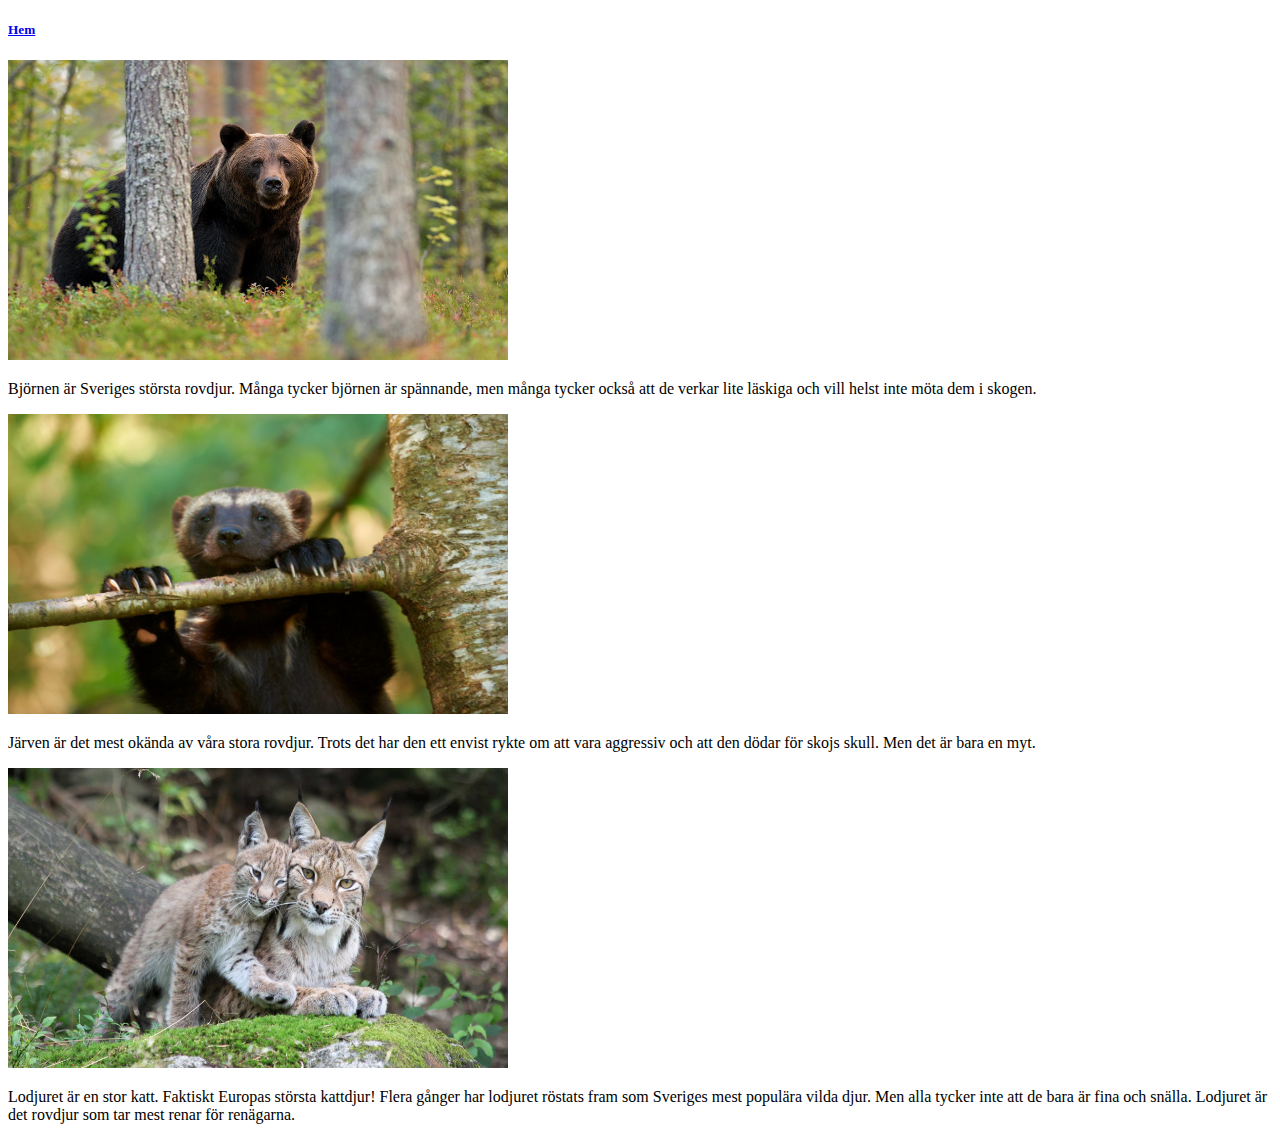
<file: djur.html>
<!DOCTYPE html>
<html lang="en">
<head>
    <meta charset="UTF-8">
    <meta name="viewport" content="width=device-width, initial-scale=1.0">
    <meta http-equiv="X-UA-Compatible" content="ie=edge">
    <title>Document</title>
</head>
<body>
        <h5><a href="index.html">Hem</a></h5>


   
        <img id="bear" src="img/bjorn-mote.jpg" width="500" height="300">
      
        <p>Björnen är Sveriges största rovdjur. Många tycker björnen är spännande, men många tycker också att de verkar lite läskiga och vill helst inte möta dem i skogen. </p>

                      
        <img id="jarv" src="img/jarv_medium_ww255293-1024x683.jpg" width="500" height="300">
<p>Järven är det mest okända av våra stora rovdjur. 
Trots det har den ett envist rykte om att vara aggressiv och att den dödar för skojs skull. Men det är bara en myt. </p>

            <img id="lodjur" src="img/lodjur01.jpg" width="500" height="300">

            <p> Lodjuret är en stor katt. Faktiskt Europas största kattdjur!
                    Flera gånger har lodjuret röstats fram som Sveriges mest populära vilda djur. Men alla tycker inte att de bara är fina och snälla. Lodjuret är det rovdjur som tar mest renar för renägarna.</p>
</body>
</html>
</file>
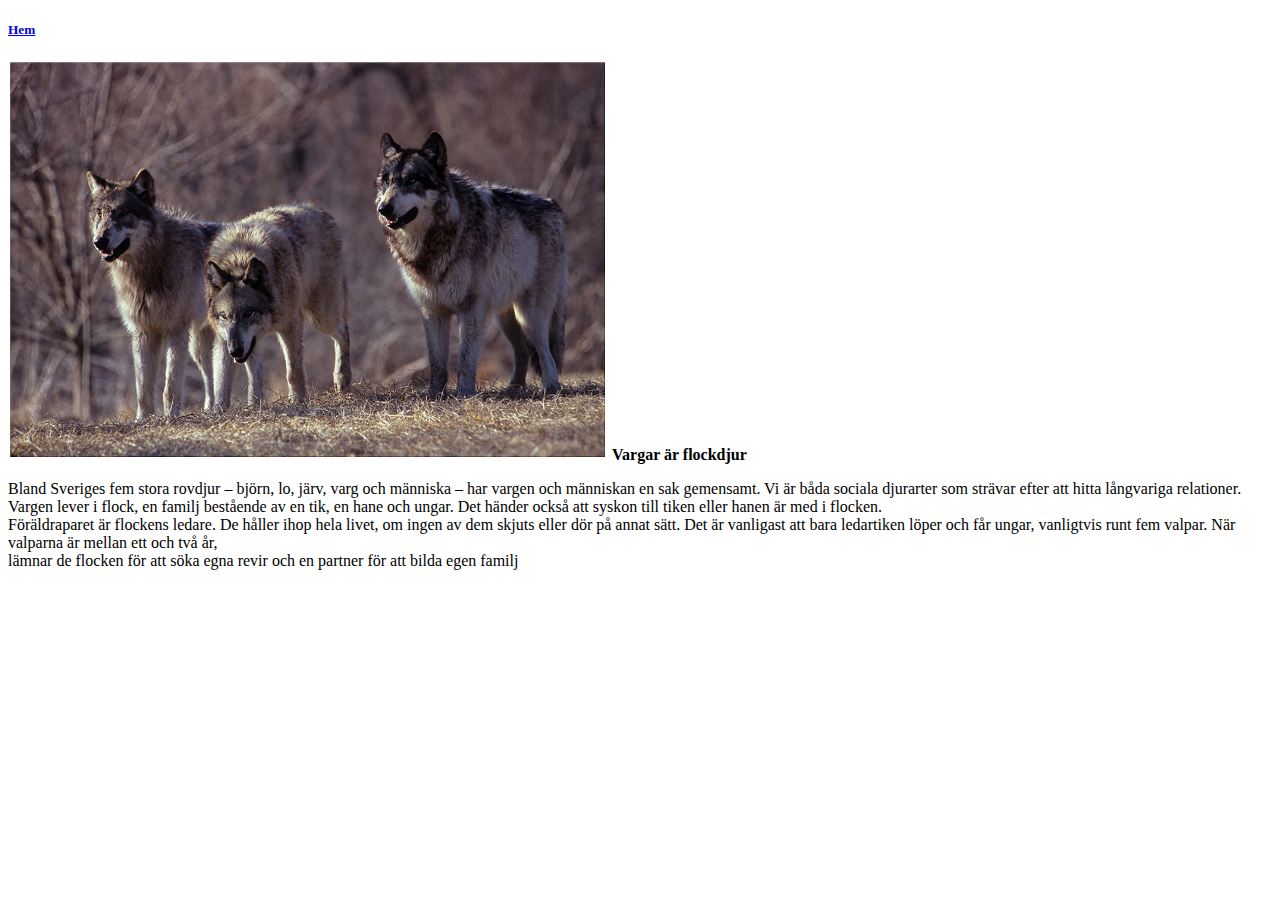
<file: nysida.html>
<!DOCTYPE html>
<html lang="en">
<head>
    <meta charset="UTF-8">
    <meta name="viewport" content="width=device-width, initial-scale=1.0">
    <meta http-equiv="X-UA-Compatible" content="ie=edge">

    <title>Document</title>
</head>
<body>

        <h5><a href="index.html">Hem</a></h5>

       <img id="wolf2" src="img/Three_wolves_growling.jpg" width="600" height="400">
      <p1><strong>Vargar är flockdjur</strong> </p1>
       <p>Bland Sveriges fem stora rovdjur – björn, lo, järv, varg och människa – har vargen och människan en sak gemensamt. Vi är båda sociala djurarter som strävar efter att hitta långvariga relationer. <br>

        Vargen lever i flock, en familj bestående av en tik, en hane och ungar. Det händer också att syskon till tiken eller hanen är med i flocken. <br> 
        
        Föräldraparet är flockens ledare. De håller ihop hela livet, om ingen av dem skjuts eller dör på annat sätt. Det är vanligast att bara ledartiken löper och får ungar, 
        vanligtvis runt fem valpar. När valparna är mellan ett och två år, <br>
        lämnar de flocken för att söka egna revir och en partner för att bilda egen familj</p>
</body>
</html>
</file>
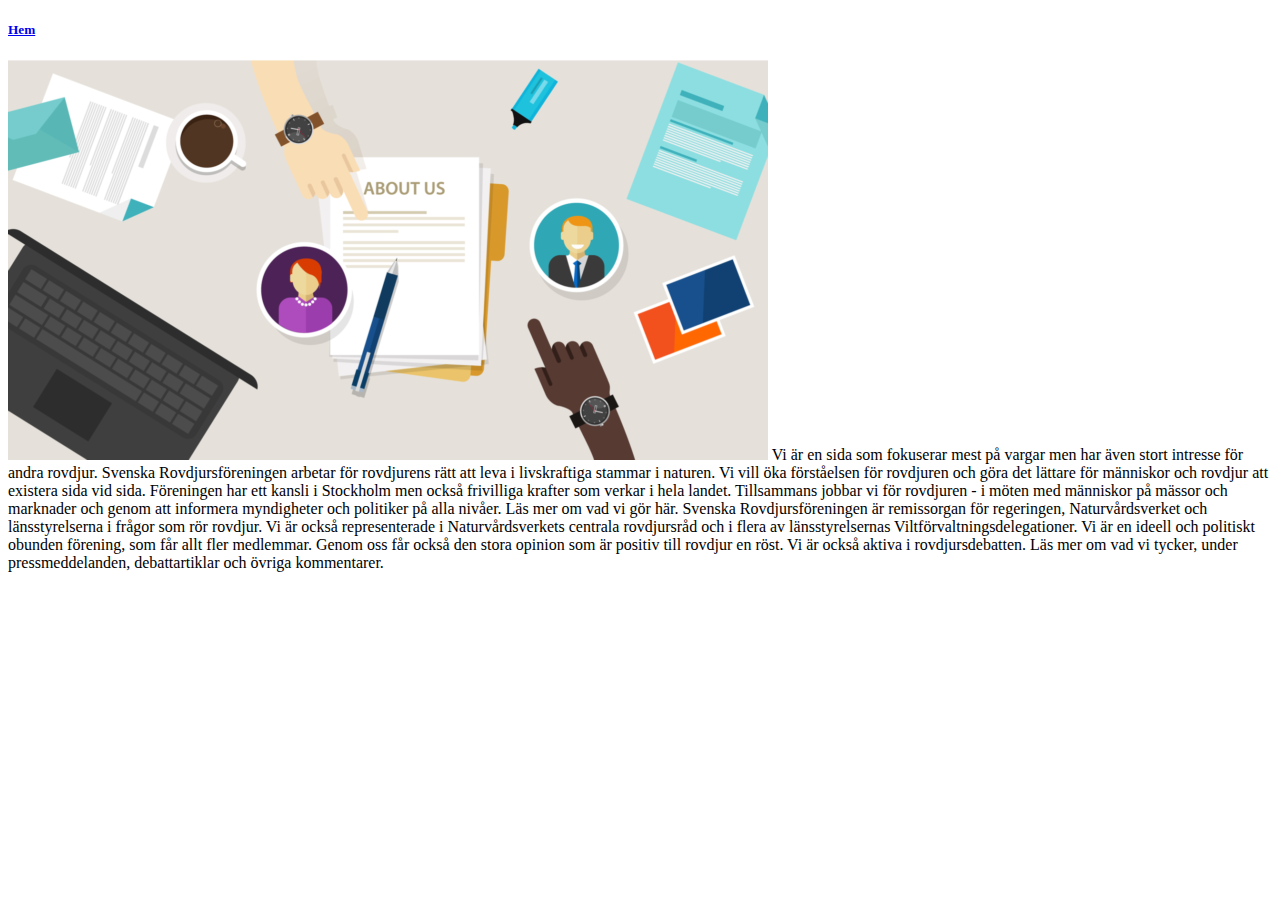
<file: tredjesidan.html>
<!DOCTYPE html>
<html lang="en">
<head>
    <meta charset="UTF-8">
    <meta name="viewport" content="width=device-width, initial-scale=1.0">
    <meta http-equiv="X-UA-Compatible" content="ie=edge">
    <title>Document</title>
</head>
<body>
    <h5><a href="index.html">Hem</a></h5>

    <img id="aboutus" src="img/Webworld_About_Us.png">
   <p2>Vi är en sida som fokuserar mest på vargar men har även stort intresse för andra rovdjur.
       

        Svenska Rovdjursföreningen arbetar för rovdjurens rätt att leva i livskraftiga stammar i naturen. Vi vill öka förståelsen för rovdjuren och göra det lättare för människor och rovdjur att existera sida vid sida. 
        
        Föreningen har ett kansli i Stockholm men också frivilliga krafter som verkar i hela landet. Tillsammans jobbar vi för rovdjuren -  i möten med människor på mässor och marknader och genom att  informera myndigheter och politiker på alla nivåer.  Läs mer om vad vi gör här.
        
        Svenska Rovdjursföreningen är remissorgan för regeringen, Naturvårdsverket och länsstyrelserna i frågor som rör rovdjur. Vi är också representerade i Naturvårdsverkets centrala rovdjursråd och i flera av länsstyrelsernas Viltförvaltningsdelegationer.
        
        Vi är en ideell och politiskt obunden förening, som får allt fler medlemmar. 
        Genom oss får också den stora opinion som är positiv till rovdjur en röst. 
        
        Vi är också aktiva i rovdjursdebatten. Läs mer om vad vi tycker, under pressmeddelanden, debattartiklar och övriga kommentarer.
   </p2>
    
</body>
</html>
</file>
